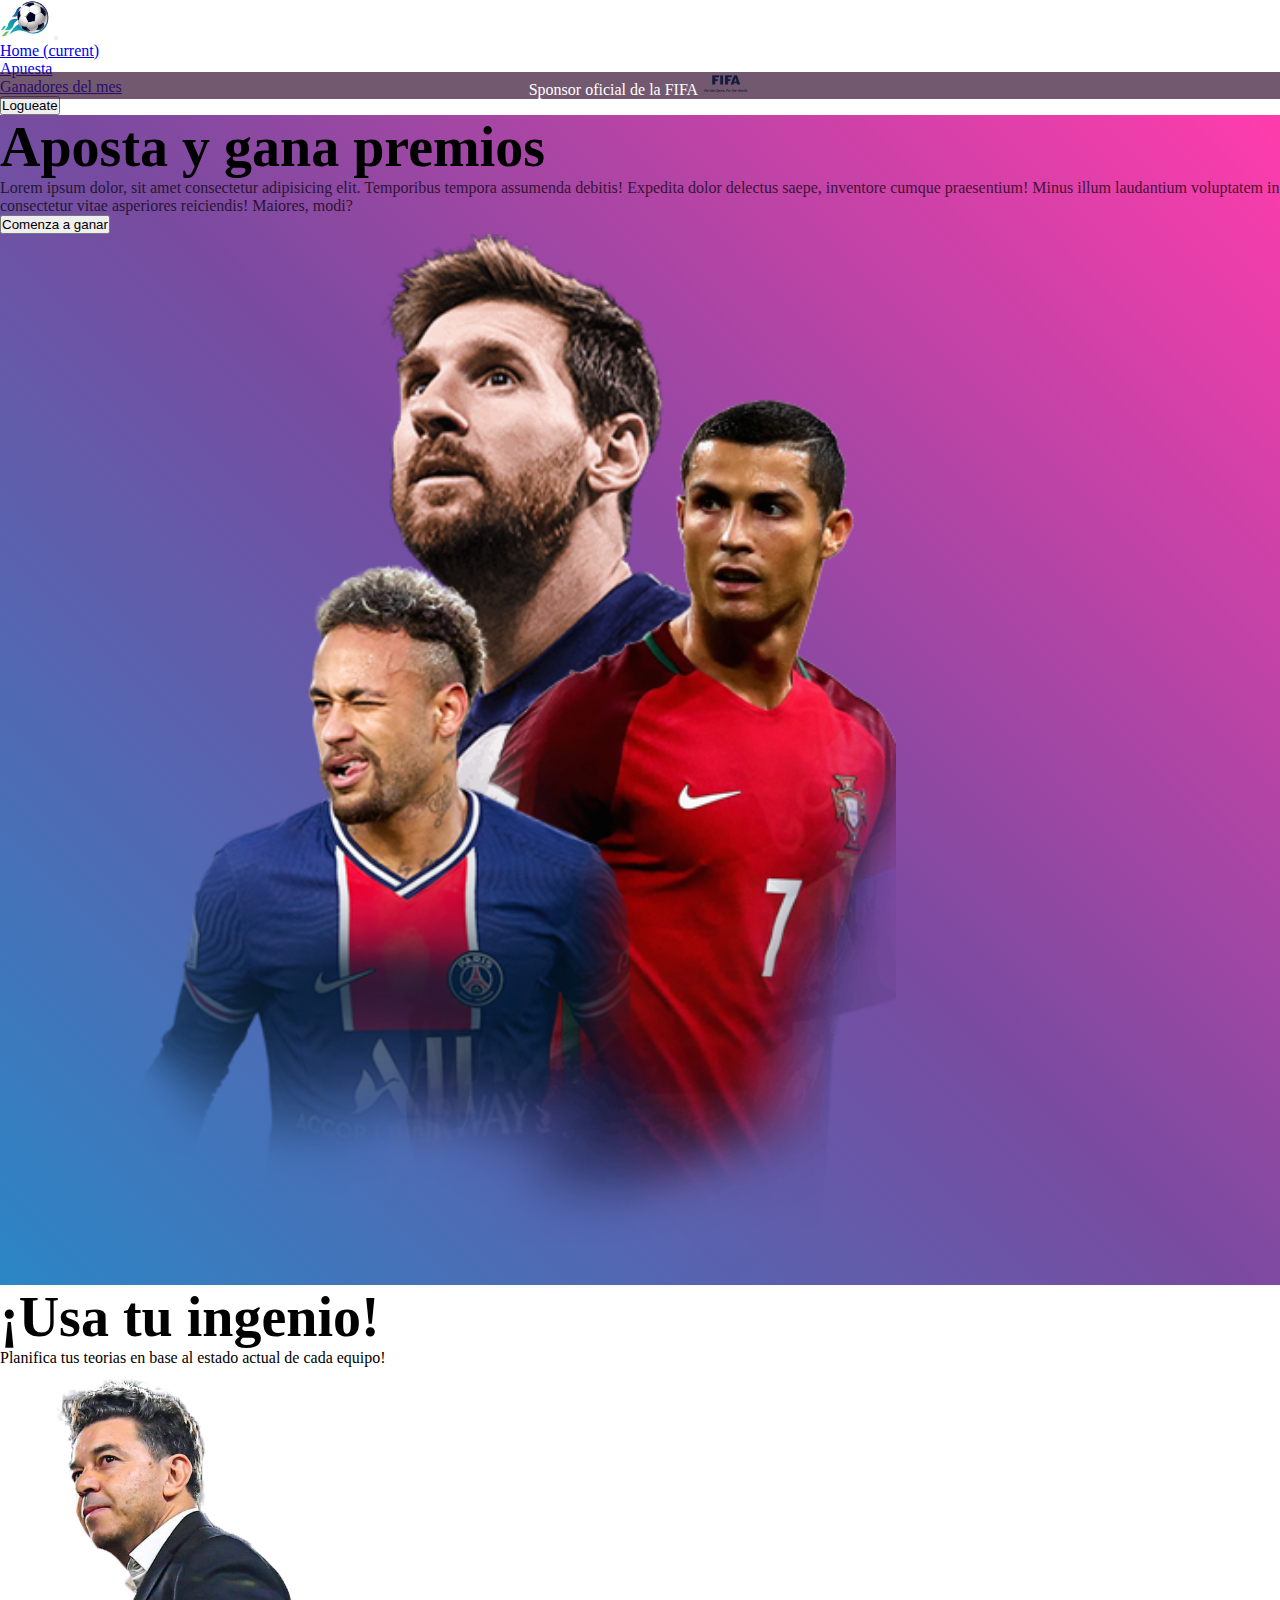
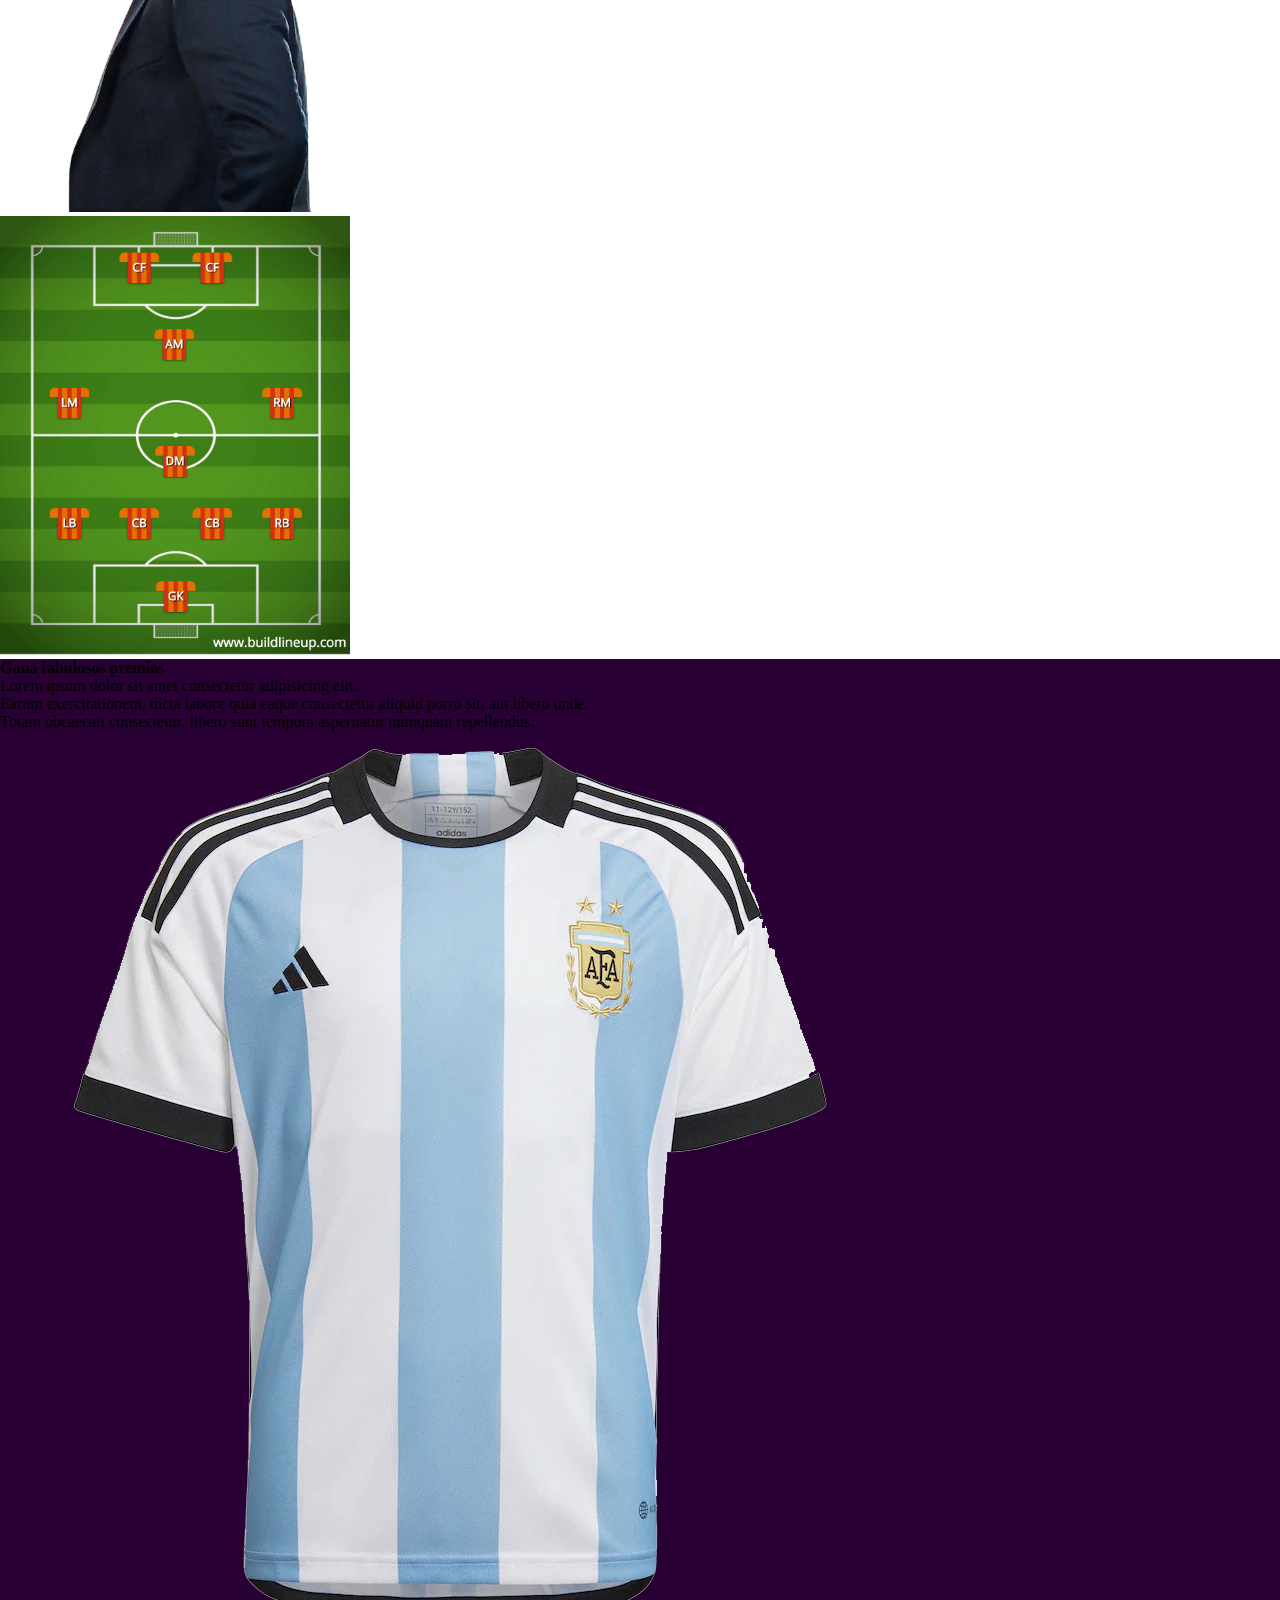
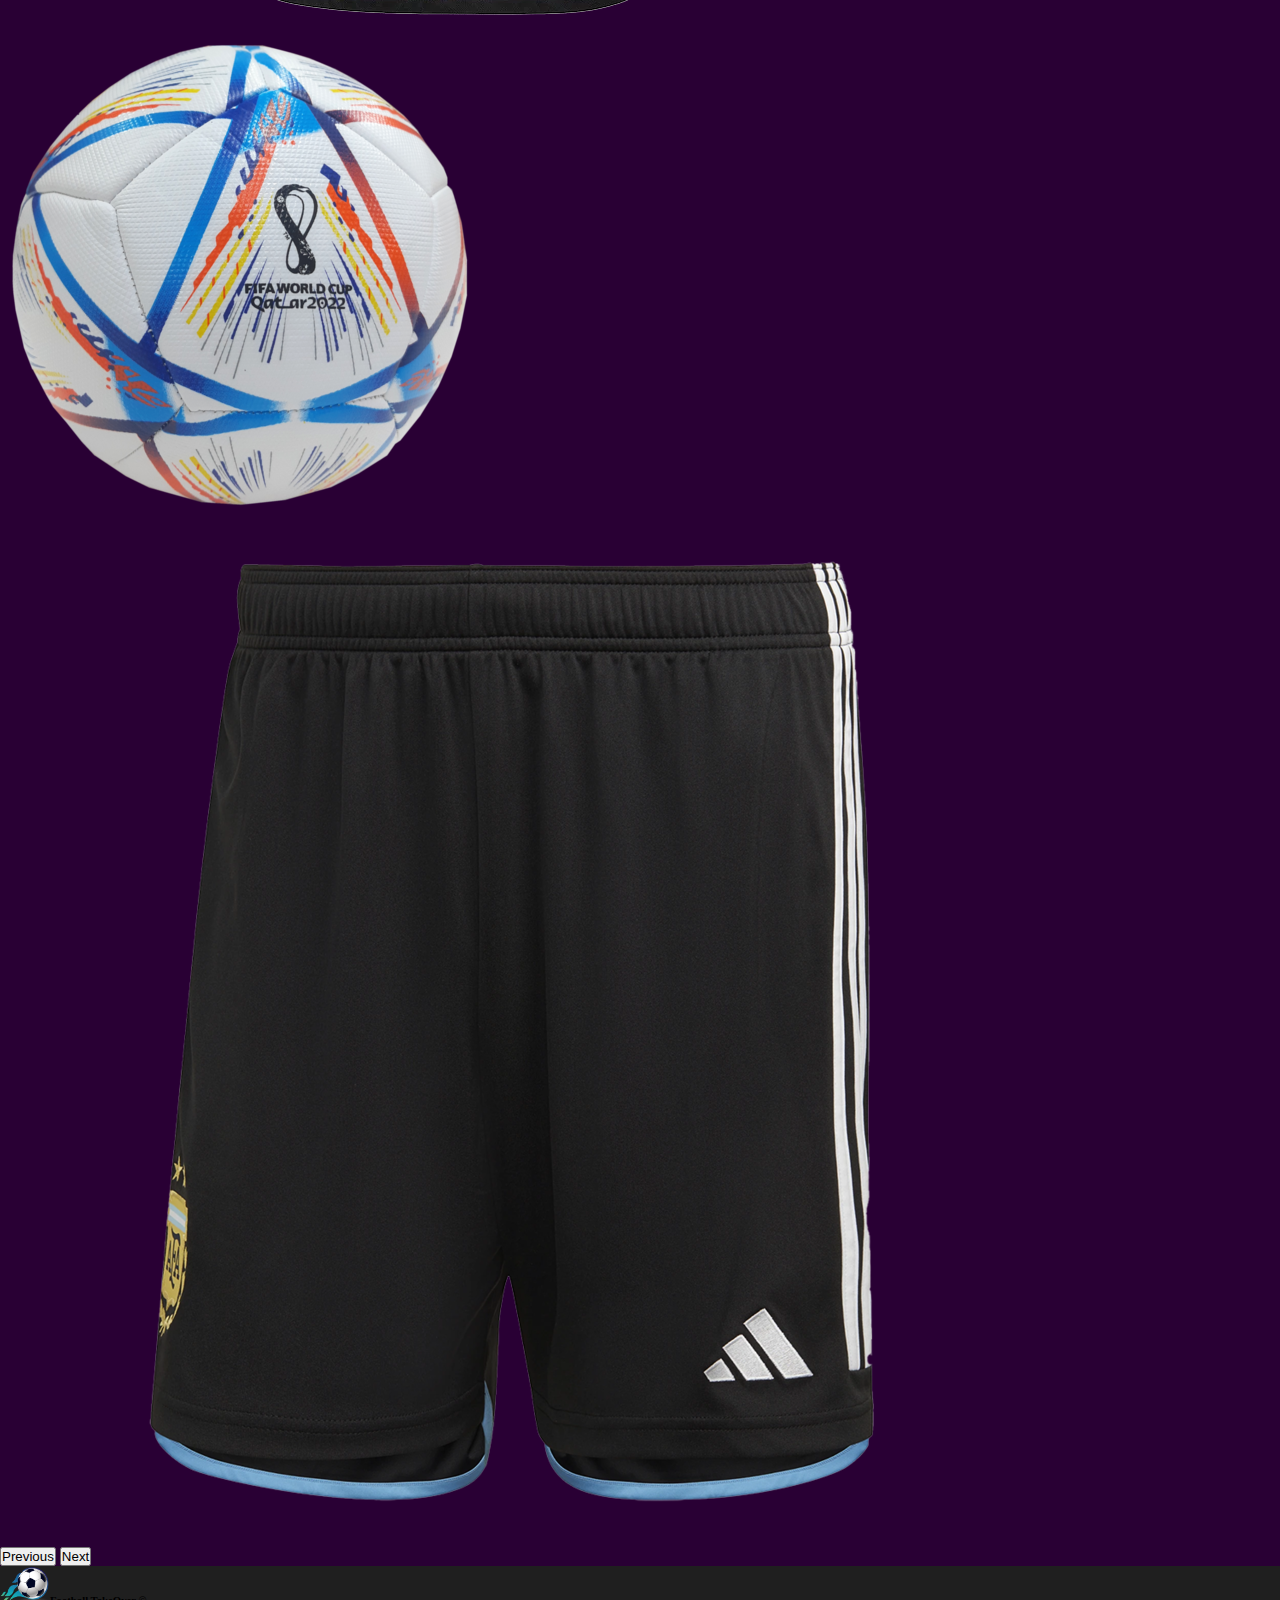
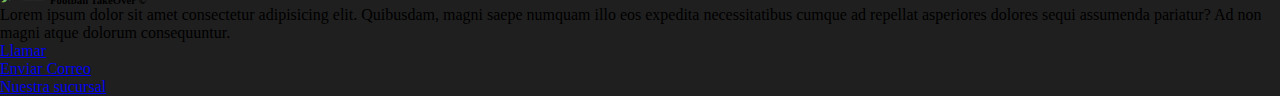
<file: index.html>
<!DOCTYPE html>
<html lang="en">

<head>
    <meta charset="UTF-8">
    <meta http-equiv="X-UA-Compatible" content="IE=edge">
    <meta name="viewport" content="width=device-width, initial-scale=1.0">
    <link rel="stylesheet" href="https://cdn.jsdelivr.net/npm/bootstrap@4.6.2/dist/css/bootstrap.min.css"
        integrity="sha384-xOolHFLEh07PJGoPkLv1IbcEPTNtaed2xpHsD9ESMhqIYd0nLMwNLD69Npy4HI+N" crossorigin="anonymous">
    <link rel="stylesheet" href="styles/style.css">
    <title>Soccer TakeOn</title>
</head>

<body>
    <section>
        <!-- SPONSOR -->
        <div id="sponsor">Sponsor oficial de la FIFA <img src="styles/fifa.png" width="50px"></div>
        
        <div>
            <!-- NAVEGACION -->
            <nav class="container bg-transparent navbar navbar-expand-lg navbar-light bg-light">
                <a class="navbar-brand" href="#"><img src="styles/logo.png" width="50px" alt="logo"></a>
                <button class="navbar-toggler" type="button" data-toggle="collapse" data-target="#navbarNav"
                    aria-controls="navbarNav" aria-expanded="false" aria-label="Toggle navigation">
                    <span class="navbar-toggler-icon"></span>
                </button>
                <div class="collapse navbar-collapse" id="navbarNav">
                    <ul class="navbar-nav m-auto">
                        <li class="nav-item active">
                            <a class="nav-link" href="#">Home <span class="sr-only">(current)</span></a>
                        </li>
                        <li class="nav-item">
                            <a class="nav-link" href="#">Apuesta</a>
                        </li>
                        <li class="nav-item">
                            <a class="nav-link" href="#">Ganadores del mes</a>
                        </li>
                    </ul>
                    <a href="form.html"><button class="btn btn-primary">Logueate</button></a>
                </div>
            </nav>

            <!-- HERO -->
            <div class="row hero">
                <div class="col-12 col-lg-6 my-5 d-flex flex-column align-items-center">
                    <h1 class="text-white my-5" style="font-size: 3.5rem;">Aposta y gana premios</h1>
                    <p class="text-white" style="font-weight: lighter; opacity: 70%;">Lorem ipsum dolor, sit amet consectetur adipisicing elit. Temporibus tempora assumenda debitis! Expedita dolor delectus saepe, inventore cumque praesentium! Minus illum laudantium voluptatem in consectetur vitae asperiores reiciendis! Maiores, modi?</p>
                    <button class="btn btn-danger text-center">Comenza a ganar</button>
                </div>
                <div class="col-12 col-lg-6 p-5"><img id="football" src="styles/football.png" width="70%" alt="">
                </div>   
            </div>
        </div>
    </section>
    <section>
        <!-- INFO Y GALLARDO -->
        <div class="row">
            <div class="col">
                <h2 class="text-center my-4" style="font-size: 3.5rem;">¡Usa tu ingenio!</h1>
                    <p class="text-center">Planifica tus teorias en base al estado actual de cada equipo!</p>
            </div>
        </div>
        <div class="row">
            <div class="col-12 col-lg-6 d-flex justify-content-center">
                <img src="styles/gallardo.png" width="350px" alt="">
            </div>
            <div class="col-12 col-lg-6 d-flex justify-content-center p-3"><img src="styles/cancha.png" width="350px"></div>
        </div>

        <!-- PREMIOS -->

        <div class="row my-5 d-flex align-items-center merch">
            <div class="col-6 text-center my-5 text-white">
                <h4>Gana fabulosos premios</h4>
                <p>Lorem ipsum dolor sit amet consectetur adipisicing elit.<br> Earum exercitationem, dicta labore quia eaque consectetur aliquid porro sit, aut libero unde.<br> Totam obcaecati consectetur, libero sunt tempora aspernatur numquam repellendus.</p>
            </div>
            <div class="col-6 d-flex justify-content-center">
                <div style="width:50% ;" id="carouselExampleInterval" class="carousel slide" data-ride="carousel">
                    <div class="carousel-inner">
                      <div class="carousel-item active" data-interval="10000">
                        <img src="styles/afanino20221.png" class="d-block w-100" alt="...">
                      </div>
                      <div class="carousel-item" data-interval="2000">
                        <img src="styles/pelota.png" class="d-block w-100" alt="...">
                      </div>
                      <div class="carousel-item">
                        <img src="styles/shorts.png" class="d-block w-100" alt="...">
                      </div>
                    </div>
                    <button class="carousel-control-prev" type="button" data-target="#carouselExampleInterval" data-slide="prev">
                      <span class="carousel-control-prev-icon" aria-hidden="true"></span>
                      <span class="sr-only">Previous</span>
                    </button>
                    <button class="carousel-control-next" type="button" data-target="#carouselExampleInterval" data-slide="next">
                      <span class="carousel-control-next-icon" aria-hidden="true"></span>
                      <span class="sr-only">Next</span>
                    </button>
                  </div>
            </div>
        </div>
        
    </section>
    <footer>
        <div class="row">
            <div class="col p-5">
                <h6 class="text-white"><img src="styles/logo.png" width="50px" alt="logo">Football TakeOver &copy</h6>
                <p class="text-white">Lorem ipsum dolor sit amet consectetur adipisicing elit. Quibusdam, magni saepe numquam illo eos expedita necessitatibus cumque ad repellat asperiores dolores sequi assumenda pariatur? Ad non magni atque dolorum consequuntur.</p>
                <ul>
                    <li><a href="#">Llamar</a></li>
                    <li><a href="#">Enviar Correo</a></li>
                    <li><a href="#">Nuestra sucursal</a></li>
                </ul>
            </div>
        </div>
    </footer>

    





    <script src="https://cdn.jsdelivr.net/npm/jquery@3.5.1/dist/jquery.slim.min.js"
        integrity="sha384-DfXdz2htPH0lsSSs5nCTpuj/zy4C+OGpamoFVy38MVBnE+IbbVYUew+OrCXaRkfj"
        crossorigin="anonymous"></script>
    <script src="https://cdn.jsdelivr.net/npm/bootstrap@4.6.2/dist/js/bootstrap.bundle.min.js"
        integrity="sha384-Fy6S3B9q64WdZWQUiU+q4/2Lc9npb8tCaSX9FK7E8HnRr0Jz8D6OP9dO5Vg3Q9ct"
        crossorigin="anonymous"></script>
</body>

</html>
</file>
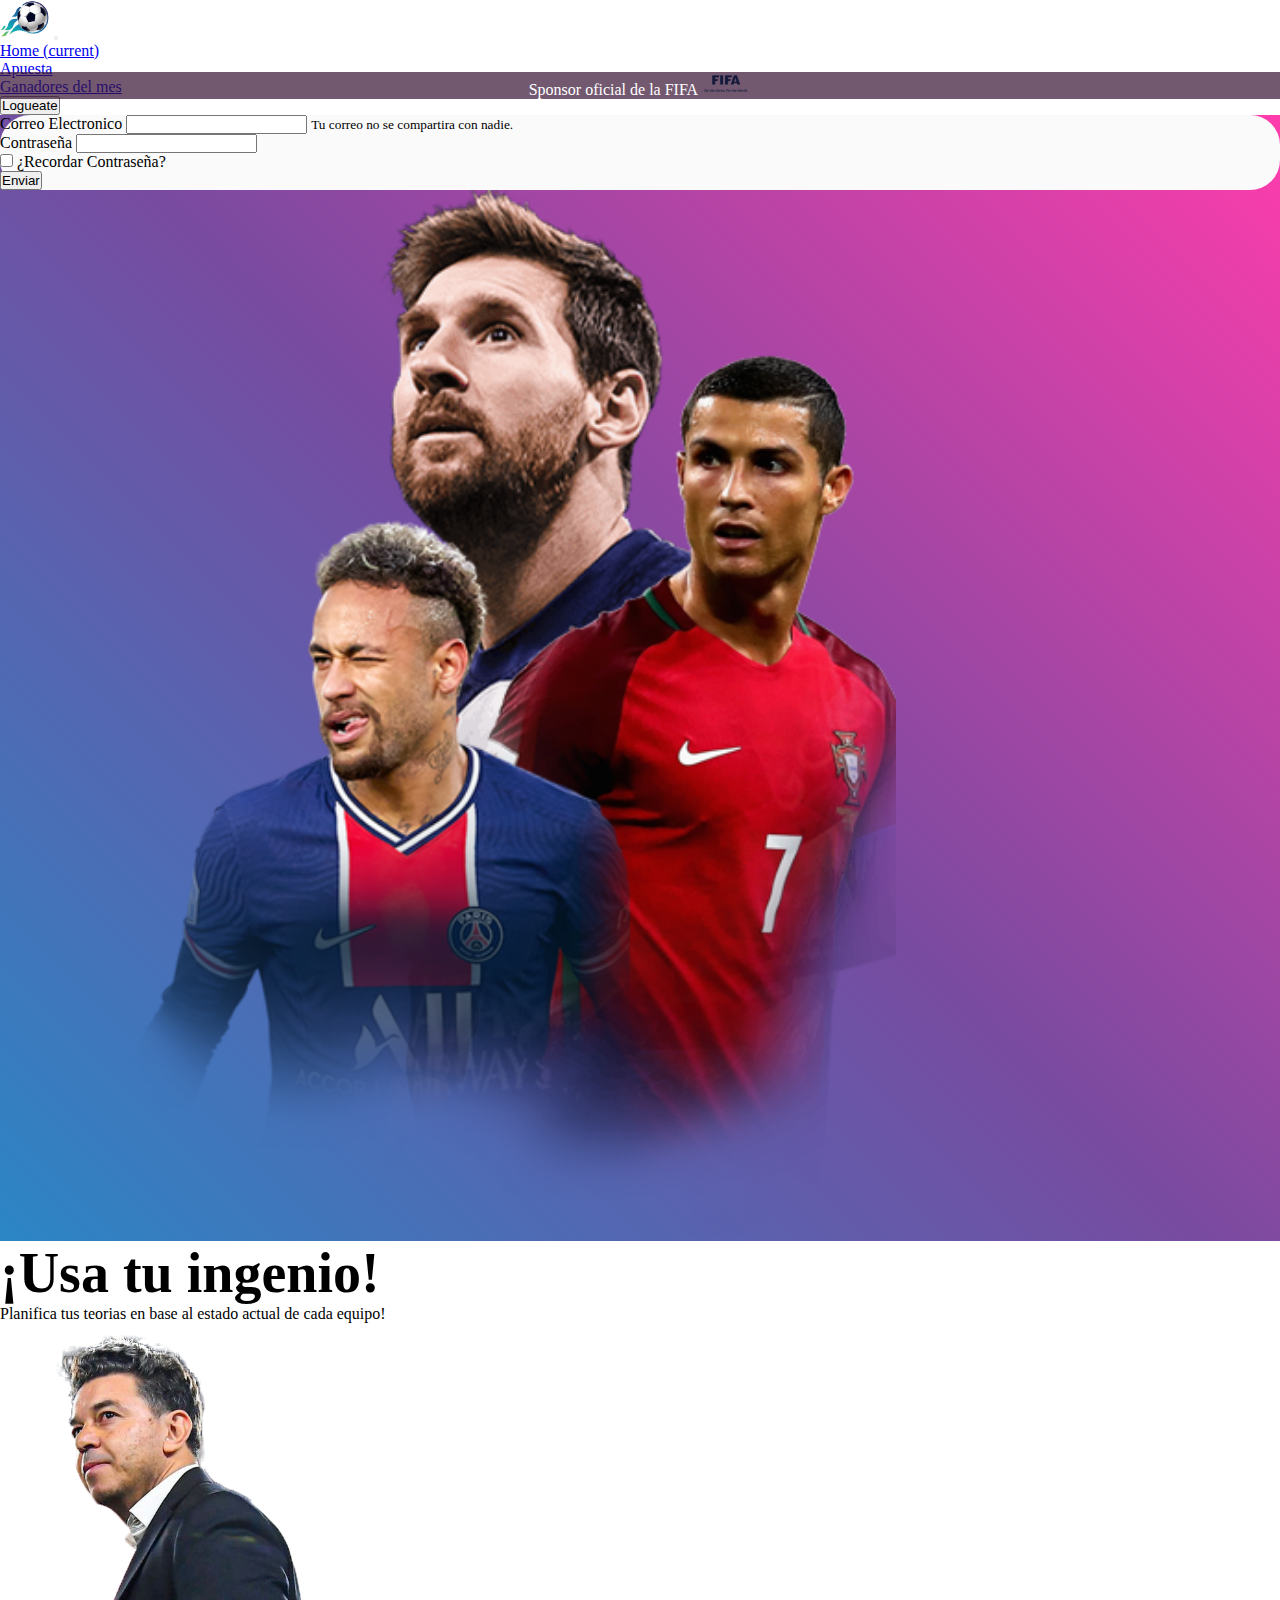
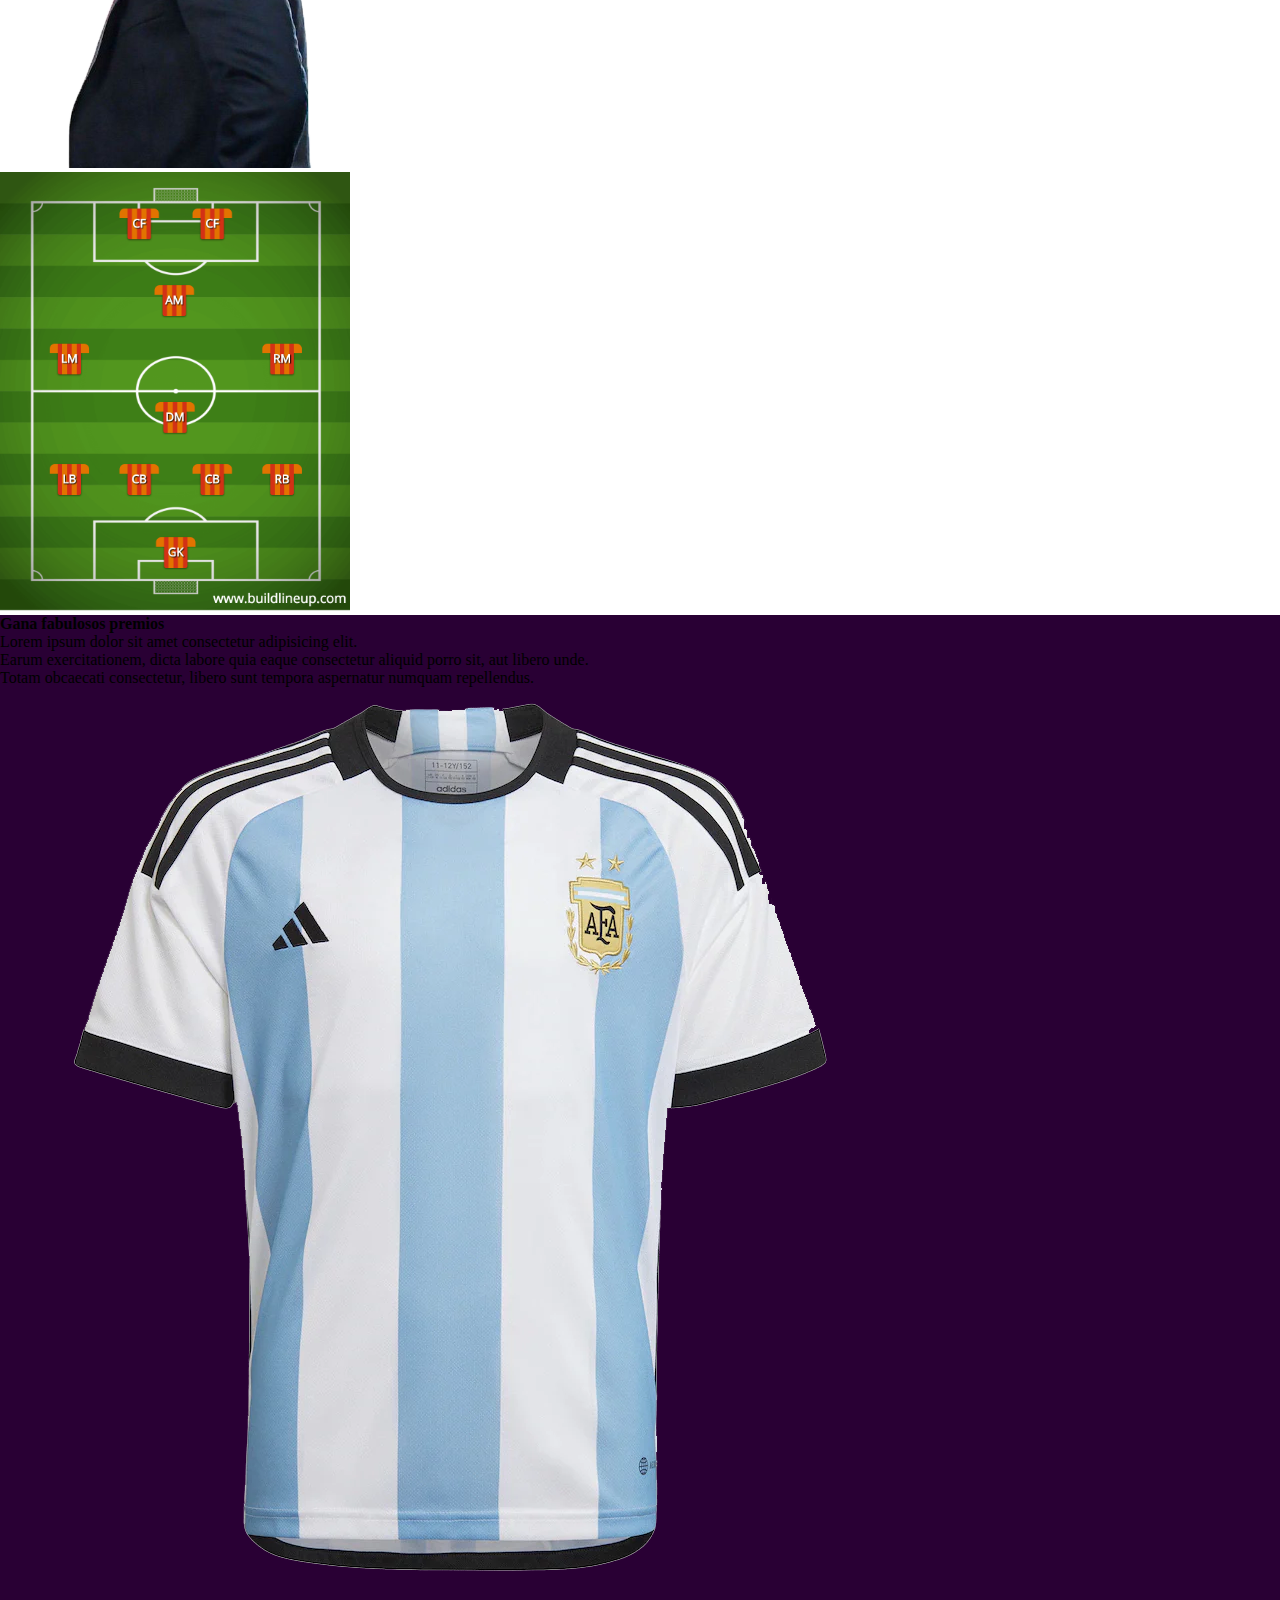
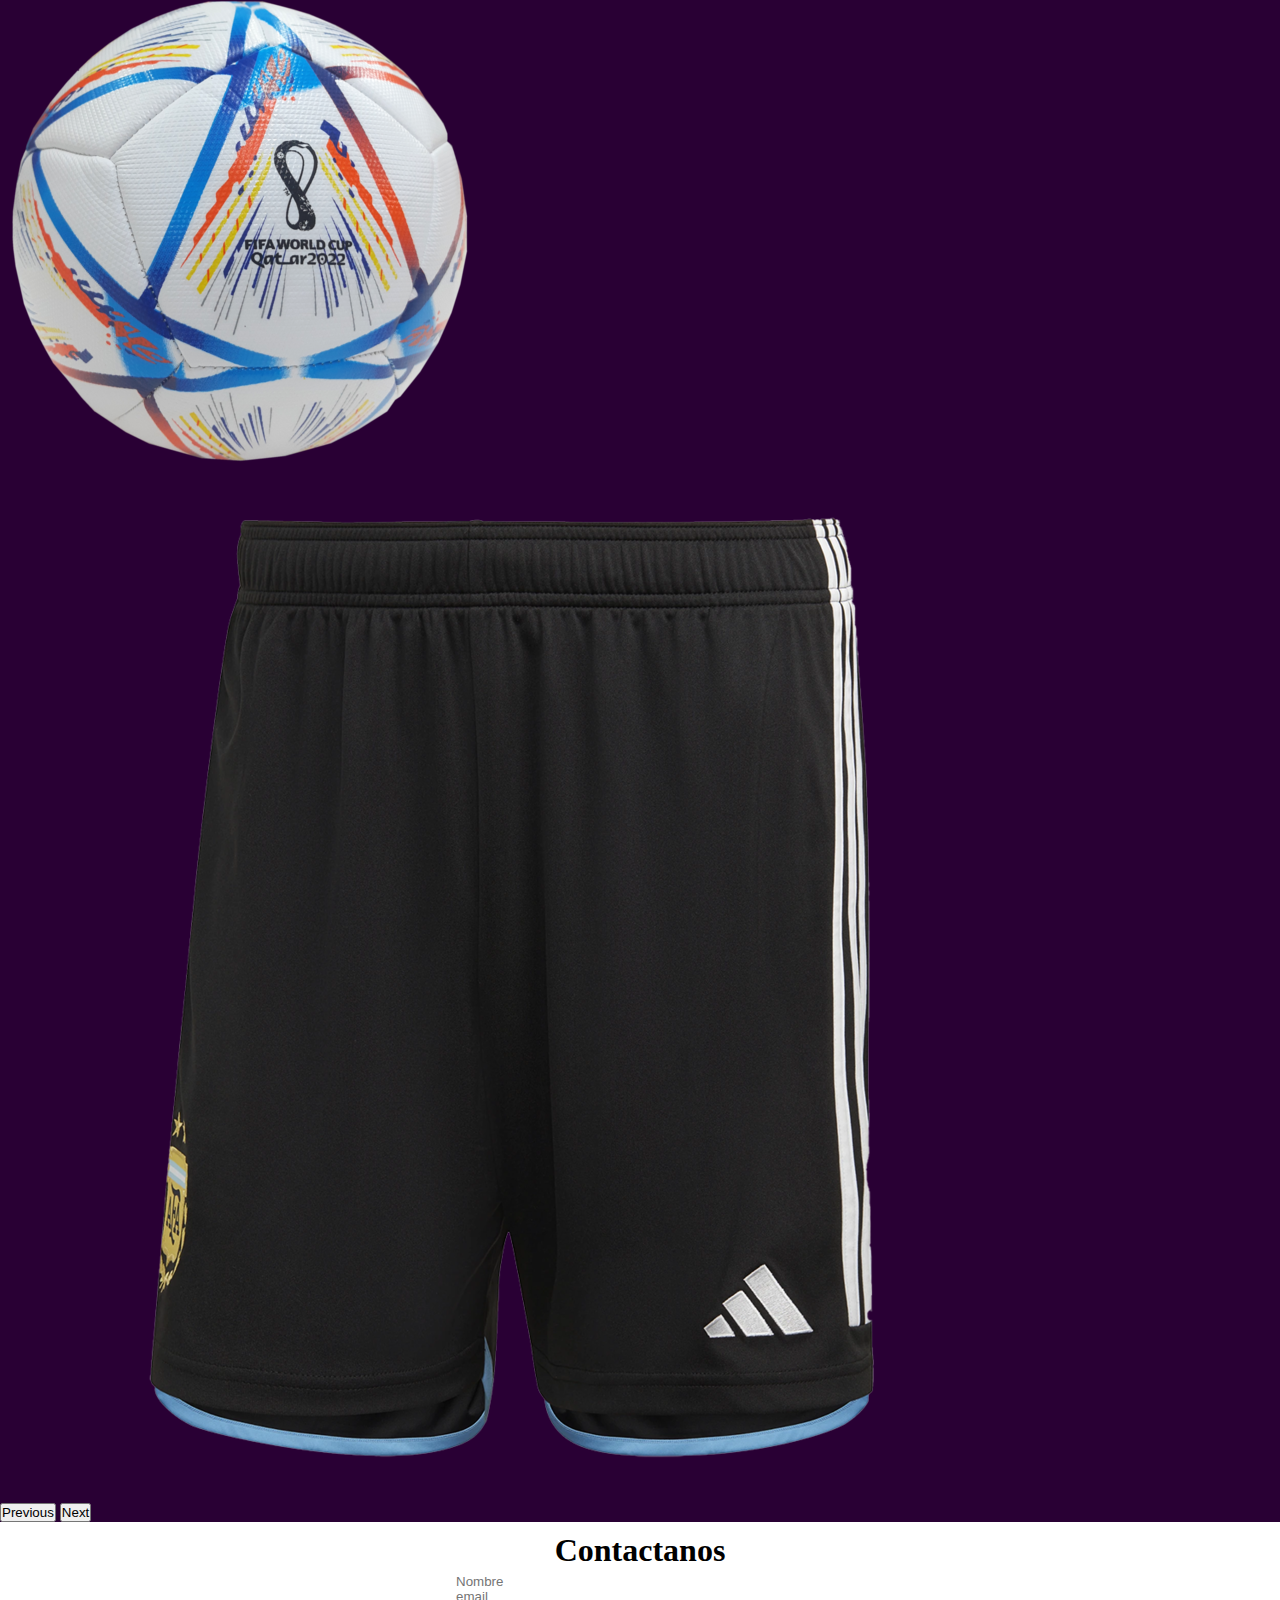
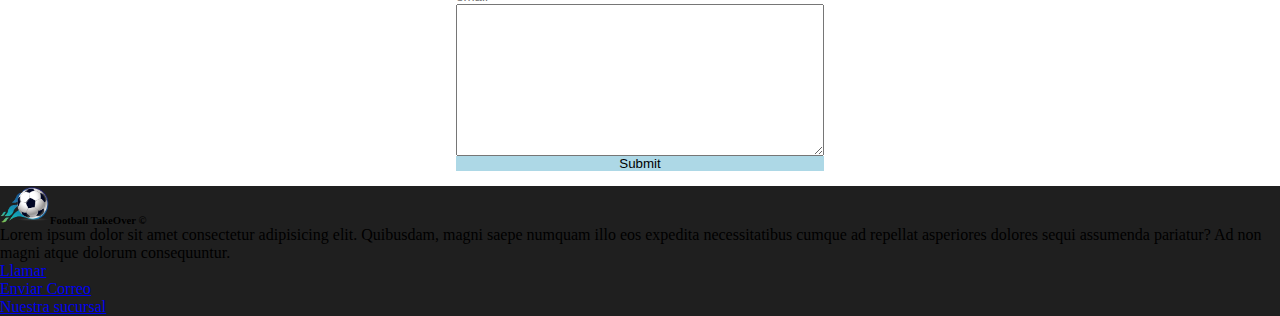
<file: form.html>
<!DOCTYPE html>
<html lang="en">

<head>
    <meta charset="UTF-8">
    <meta http-equiv="X-UA-Compatible" content="IE=edge">
    <meta name="viewport" content="width=device-width, initial-scale=1.0">
    <link rel="stylesheet" href="https://cdn.jsdelivr.net/npm/bootstrap@4.6.2/dist/css/bootstrap.min.css"
        integrity="sha384-xOolHFLEh07PJGoPkLv1IbcEPTNtaed2xpHsD9ESMhqIYd0nLMwNLD69Npy4HI+N" crossorigin="anonymous">
    <link rel="stylesheet" href="styles/style.css">
    <title>Soccer TakeOn</title>
</head>

<body>
    <section>
        <!-- SPONSOR -->
        <div id="sponsor">Sponsor oficial de la FIFA <img src="styles/fifa.png" width="50px"></div>
        
        <div>
            <!-- NAVEGACION -->
            <nav class="container bg-transparent navbar navbar-expand-lg navbar-light bg-light">
                <a class="navbar-brand " href="index.html"><img src="styles/logo.png" width="50px" alt="logo"></a>
                <button class="navbar-toggler" type="button" data-toggle="collapse" data-target="#navbarNav"
                    aria-controls="navbarNav" aria-expanded="false" aria-label="Toggle navigation">
                    <span class="navbar-toggler-icon"></span>
                </button>
                <div class="collapse navbar-collapse" id="navbarNav">
                    <ul class="navbar-nav m-auto">
                        <li class="nav-item active">
                            <a class="nav-link" href="/index.html">Home <span class="sr-only">(current)</span></a>
                        </li>
                        <li class="nav-item">
                            <a class="nav-link" href="#">Apuesta</a>
                        </li>
                        <li class="nav-item">
                            <a class="nav-link" href="#">Ganadores del mes</a>
                        </li>
                    </ul>
                    <a href="form.html"><button class="btn btn-primary">Logueate</button></a>
                </div>
            </nav>

            <!-- HERO -->
            <div class="row hero">
                <div class="col-12 col-lg-6 my-5 d-flex flex-column align-items-center justify-content-center">
                    <form id="formularioHero" class="p-5">
                        <div class="form-group">
                          <label for="exampleInputEmail1">Correo Electronico</label>
                          <input type="email" class="form-control" id="exampleInputEmail1" aria-describedby="emailHelp">
                          <small id="emailHelp" class="form-text text-muted">Tu correo no se compartira con nadie.</small>
                        </div>
                        <div class="form-group">
                          <label for="exampleInputPassword1">Contraseña</label>
                          <input type="password" class="form-control" id="exampleInputPassword1">
                        </div>
                        <div class="form-group form-check">
                          <input type="checkbox" class="form-check-input" id="exampleCheck1">
                          <label class="form-check-label" for="exampleCheck1">¿Recordar Contraseña?</label>
                        </div>
                        <button type="submit" class="btn btn-primary">Enviar</button>
                      </form>
                </div>
                <div class="col-12 col-lg-6 p-5"><img id="football" src="styles/football.png" width="70%" alt="">
                </div>   
            </div>
        </div>
    </section>
    <section>
        <!-- INFO Y GALLARDO -->
        <div class="row">
            <div class="col">
                <h2 class="text-center my-4" style="font-size: 3.5rem;">¡Usa tu ingenio!</h1>
                    <p class="text-center">Planifica tus teorias en base al estado actual de cada equipo!</p>
            </div>
        </div>
        <div class="row">
            <div class="col-12 col-lg-6 d-flex justify-content-center">
                <img src="styles/gallardo.png" width="350px" alt="">
            </div>
            <div class="col-12 col-lg-6 d-flex justify-content-center p-3"><img src="styles/cancha.png" width="350px"></div>
        </div>

        <!-- PREMIOS -->

        <div class="row my-5 d-flex align-items-center merch">
            <div class="col-6 text-center my-5 text-white">
                <h4>Gana fabulosos premios</h4>
                <p>Lorem ipsum dolor sit amet consectetur adipisicing elit.<br> Earum exercitationem, dicta labore quia eaque consectetur aliquid porro sit, aut libero unde.<br> Totam obcaecati consectetur, libero sunt tempora aspernatur numquam repellendus.</p>
            </div>
            <div class="col-6 d-flex justify-content-center">
                <div style="width:50% ;" id="carouselExampleInterval" class="carousel slide" data-ride="carousel">
                    <div class="carousel-inner">
                      <div class="carousel-item active" data-interval="10000">
                        <img src="styles/afanino20221.png" class="d-block w-100" alt="...">
                      </div>
                      <div class="carousel-item" data-interval="2000">
                        <img src="styles/pelota.png" class="d-block w-100" alt="...">
                      </div>
                      <div class="carousel-item">
                        <img src="styles/shorts.png" class="d-block w-100" alt="...">
                      </div>
                    </div>
                    <button class="carousel-control-prev" type="button" data-target="#carouselExampleInterval" data-slide="prev">
                      <span class="carousel-control-prev-icon" aria-hidden="true"></span>
                      <span class="sr-only">Previous</span>
                    </button>
                    <button class="carousel-control-next" type="button" data-target="#carouselExampleInterval" data-slide="next">
                      <span class="carousel-control-next-icon" aria-hidden="true"></span>
                      <span class="sr-only">Next</span>
                    </button>
                  </div>
            </div>
        </div>
        <div class="row formulario">
            <h1>Contactanos</h1>
            <form action="">
                <input type="text" placeholder="Nombre">
                <input type="email" placeholder="email">
                <textarea name="" id="" cols="30" rows="10"></textarea>
                <input type="submit">
            </form>
        </div>
        
    </section>
    <footer>
        <div class="row">
            <div class="col p-5">
                <h6 class="text-white"><img src="styles/logo.png" width="50px" alt="logo">Football TakeOver &copy</h6>
                <p class="text-white">Lorem ipsum dolor sit amet consectetur adipisicing elit. Quibusdam, magni saepe numquam illo eos expedita necessitatibus cumque ad repellat asperiores dolores sequi assumenda pariatur? Ad non magni atque dolorum consequuntur.</p>
                <ul>
                    <li><a href="#">Llamar</a></li>
                    <li><a href="#">Enviar Correo</a></li>
                    <li><a href="#">Nuestra sucursal</a></li>
                </ul>
            </div>
        </div>
    </footer>

    





    <script src="https://cdn.jsdelivr.net/npm/jquery@3.5.1/dist/jquery.slim.min.js"
        integrity="sha384-DfXdz2htPH0lsSSs5nCTpuj/zy4C+OGpamoFVy38MVBnE+IbbVYUew+OrCXaRkfj"
        crossorigin="anonymous"></script>
    <script src="https://cdn.jsdelivr.net/npm/bootstrap@4.6.2/dist/js/bootstrap.bundle.min.js"
        integrity="sha384-Fy6S3B9q64WdZWQUiU+q4/2Lc9npb8tCaSX9FK7E8HnRr0Jz8D6OP9dO5Vg3Q9ct"
        crossorigin="anonymous"></script>
</body>

</html>
</file>
<file: styles/style.css>
*{
    box-sizing: border-box;
    padding: 0;
    margin: 0;
}

.hero{
    background-color: #FF3CAC;
background-image: linear-gradient(225deg, #FF3CAC 0%, #784BA0 50%, #2B86C5 100%);

background-repeat: no-repeat;
}

#sponsor{
    text-align: center;
    background-color: rgba(56, 18, 51, 0.7);
    position: absolute;
    top: 8%;
    color: white;
    width: 100%;
}

#formularioHero{
    border-radius: 30px;
    background-color: rgb(250, 250, 250);
}

.merch{
    background-color: #290034;
background-image: url("data:image/svg+xml,%3Csvg xmlns='http://www.w3.org/2000/svg' width='100%25' height='100%25' viewBox='0 0 1600 800'%3E%3Cg %3E%3Cpolygon fill='%23221f4c' points='1600 160 0 460 0 350 1600 50'/%3E%3Cpolygon fill='%231b3e63' points='1600 260 0 560 0 450 1600 150'/%3E%3Cpolygon fill='%23155d7b' points='1600 360 0 660 0 550 1600 250'/%3E%3Cpolygon fill='%230e7c92' points='1600 460 0 760 0 650 1600 350'/%3E%3Cpolygon fill='%23079BAA' points='1600 800 0 800 0 750 1600 450'/%3E%3C/g%3E%3C/svg%3E");
background-attachment: fixed;
background-size: cover;
}

.formulario{
    display: flex;
    flex-direction: column;
    align-items: center;
    margin: 10px;
}

.formulario form{
    width: 30%;
    display: flex;
    flex-direction: column;
    padding: 5px;
}

.formulario form input{
    border: none;
}

.formulario form input[type="submit"]{
    background-color: lightblue;
}

footer{
    background-color: rgb(31, 31, 31);
}

footer ul{
    text-decoration: none;
    list-style: none;
}


@media (max-width:992px){
    #sponsor{
        display: none;
    }

}
</file>
